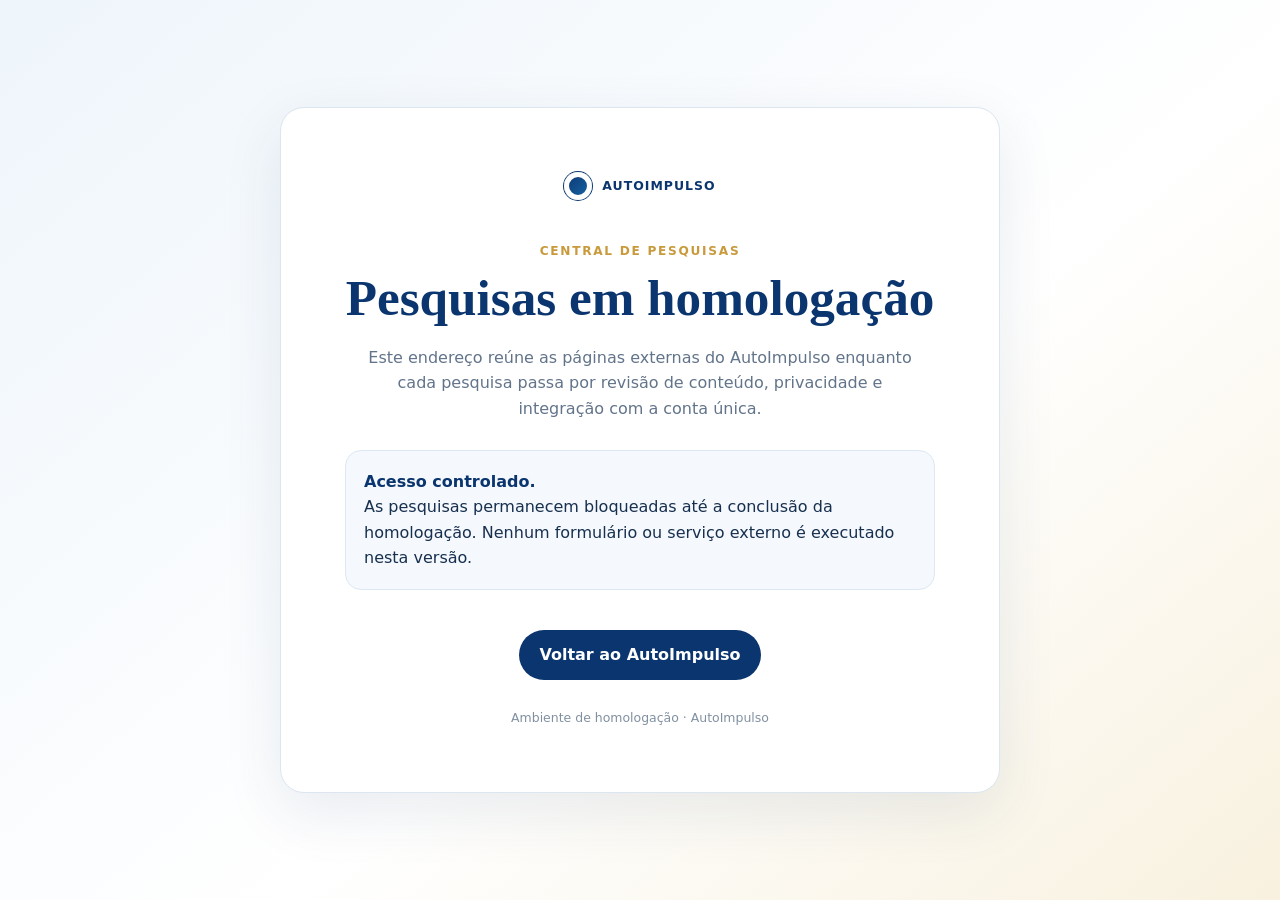
<file: index.html>
<!doctype html>
<html lang="pt-BR"><head><meta charset="utf-8"><meta name="viewport" content="width=device-width,initial-scale=1"><meta name="robots" content="noindex,nofollow"><title>AutoImpulso — Pesquisas em homologação</title><link rel="stylesheet" href="styles.css"></head>
<body><main><div class="mark"><i aria-hidden="true"></i> AutoImpulso</div><div class="eyebrow">Central de pesquisas</div><h1>Pesquisas em homologação</h1><p>Este endereço reúne as páginas externas do AutoImpulso enquanto cada pesquisa passa por revisão de conteúdo, privacidade e integração com a conta única.</p><div class="notice"><strong>Acesso controlado.</strong><br>As pesquisas permanecem bloqueadas até a conclusão da homologação. Nenhum formulário ou serviço externo é executado nesta versão.</div><a href="https://autoimpulso-portal-staging.impulsoflow-f91.workers.dev/">Voltar ao AutoImpulso</a><small>Ambiente de homologação · AutoImpulso</small></main></body></html>
</file>
<file: styles.css>
:root{color-scheme:light;--navy:#0b356e;--blue:#1768aa;--gold:#c89a3c;--ink:#17304f;--muted:#62748a;--surface:#f5f8fc}
*{box-sizing:border-box}body{margin:0;min-height:100vh;background:linear-gradient(140deg,#eef5fb,#fff 58%,#f8f1df);color:var(--ink);font:16px/1.6 system-ui,-apple-system,BlinkMacSystemFont,"Segoe UI",sans-serif;display:grid;place-items:center;padding:24px}
main{width:min(720px,100%);background:#fff;border:1px solid #dce6f0;border-radius:24px;padding:clamp(28px,6vw,64px);box-shadow:0 20px 60px #10365e18;text-align:center}
.mark{display:inline-flex;align-items:center;gap:10px;color:var(--navy);font-weight:800;letter-spacing:.08em;text-transform:uppercase;font-size:.78rem}.mark i{width:28px;height:28px;border-radius:50%;background:linear-gradient(135deg,var(--navy),var(--blue));display:inline-block;box-shadow:inset 0 0 0 5px #fff,0 0 0 1px var(--navy)}
.eyebrow{margin:34px 0 8px;color:var(--gold);font-size:.76rem;font-weight:800;letter-spacing:.14em;text-transform:uppercase}h1{margin:0;color:var(--navy);font:700 clamp(2rem,5vw,3.2rem)/1.08 Georgia,"Times New Roman",serif}p{color:var(--muted);margin:20px auto;max-width:560px}.notice{background:var(--surface);border:1px solid #dce8f3;border-radius:16px;margin:28px 0;padding:18px;text-align:left}.notice strong{color:var(--navy)}a{display:inline-block;margin-top:12px;background:var(--navy);border-radius:999px;color:#fff;font-weight:700;padding:12px 20px;text-decoration:none}a:hover{background:var(--blue)}small{display:block;color:#8190a1;margin-top:28px;font-size:.78rem}
</file>
